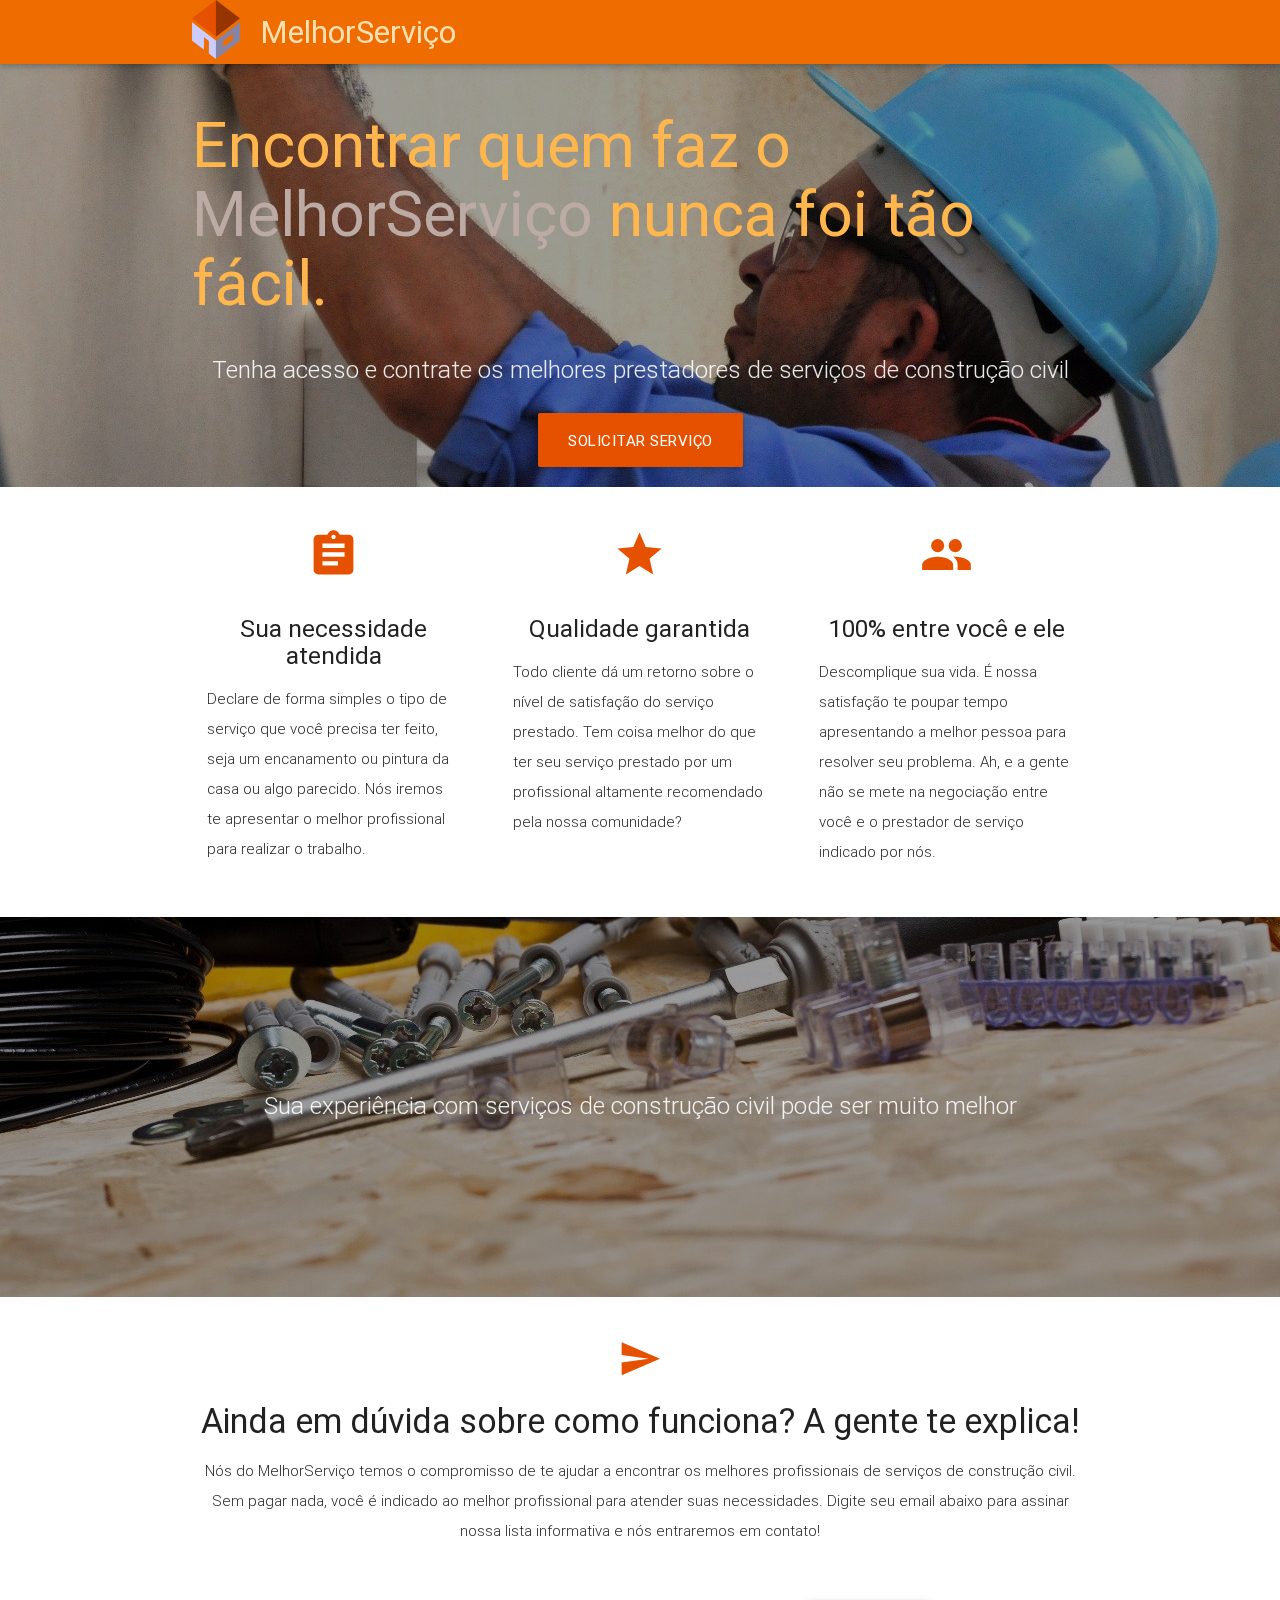
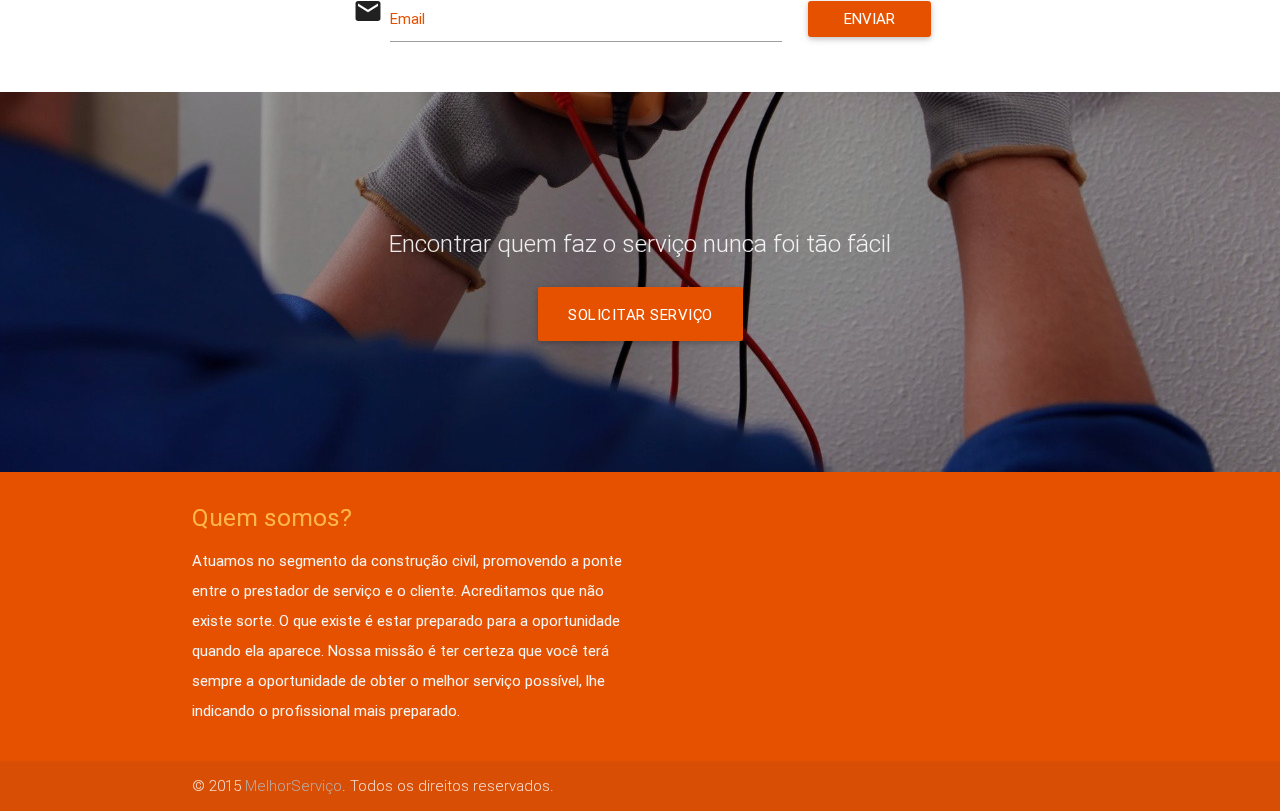
<file: index.html>
<!DOCTYPE html>
<html lang="en">
<head>
  <meta http-equiv="Content-Type" content="text/html; charset=UTF-8"/>
  <meta name="viewport" content="width=device-width, initial-scale=1, maximum-scale=1.0, user-scalable=no"/>
  <title>MelhorServiço</title>
  <link href="https://fonts.googleapis.com/icon?family=Material+Icons" rel="stylesheet">
  <link href="css/materialize.css" type="text/css" rel="stylesheet" media="screen,projection"/>
  <link href="css/style.css" type="text/css" rel="stylesheet" media="screen,projection"/>
  <link rel="shortcut icon" href="/favicon.ico"/>
  <script>
    (function(i,s,o,g,r,a,m){i['GoogleAnalyticsObject']=r;i[r]=i[r]||function(){
    (i[r].q=i[r].q||[]).push(arguments)},i[r].l=1*new Date();a=s.createElement(o),
    m=s.getElementsByTagName(o)[0];a.async=1;a.src=g;m.parentNode.insertBefore(a,m)
    })(window,document,'script','//www.google-analytics.com/analytics.js','ga');

    ga('create', 'UA-70815913-1', 'auto');
    ga('send', 'pageview');

  </script>
</head>
<body>
  <nav class="orange darken-3" role="navigation">
    <div class="nav-wrapper container">
      <img src="logo.png" class="hide-on-small-only">
      <img src="logo_small.png" class="hide-on-med-and-up">
      <a id="logo-container" href="#" class="brand-logo orange-text darken-4 text-lighten-4 hide-on-small-only" style="margin-left: 20px;">MelhorServiço</a>
      <a id="logo-container" href="#" class="brand-logo orange-text darken-4 text-lighten-4 hide-on-med-and-up" style="margin-left: 20px;">MelhorServiço</a>
    </div>
  </nav>
  <div id="index-banner" class="parallax-container">
    <div class="section no-pad-bot">
      <div class="container hide-on-small-only">
        <br><br>
        <h1 class="header left orange-text darken-4 text-lighten-2">Encontrar quem faz o <a class="brown-text text-lighten-3" href="http://melhorservi.co">MelhorServiço</a> nunca foi tão fácil.</h1>
        <div class="row center">
          <h5 class="header col s12 light">Tenha acesso e contrate os melhores prestadores de serviços de construção civil</h5>
        </div>
        <div class="row center">
          <a href="https://guilhermesgb.typeform.com/to/Jb3bpx" class="btn-large waves-effect waves-light orange darken-4">Solicitar serviço</a>
        </div>
        <br><br>
      </div>
      <div class="container hide-on-med-and-up">
        <br><br>
        <h5 class="header left orange-text darken-4 text-lighten-2">Encontrar quem faz o <a class="brown-text text-lighten-3" href="http://melhorservi.co">MelhorServiço</a> nunca foi tão fácil.</h6>
        <div class="row center">
          <h6 class="header col s12 light">Tenha acesso e contrate os melhores prestadores de serviços de construção civil</h6>
        </div>
        <div class="row center">
          <a href="https://guilhermesgb.typeform.com/to/Jb3bpx" class="btn-large waves-effect waves-light orange darken-4">Solicitar serviço</a>
        </div>
        <br><br>
      </div>
    </div>
    <div class="parallax"><img src="background1.jpg" alt="Unsplashed background img 1"></div>
  </div>
  <div class="container">
    <div class="section">
      <div class="row">
        <div class="col s12 m4">
          <div class="icon-block">
            <h2 class="center orange-text text-darken-4"><i class="material-icons">assignment</i></h2>
            <h5 class="center">Sua necessidade atendida</h5>
            <p class="light">Declare de forma simples o tipo de serviço que você precisa ter feito, seja um encanamento ou pintura da casa ou algo parecido. Nós iremos te apresentar o melhor profissional para realizar o trabalho.</p>
          </div>
        </div>
        <div class="col s12 m4">
          <div class="icon-block">
            <h2 class="center orange-text text-darken-4"><i class="material-icons">grade</i></h2>
            <h5 class="center">Qualidade garantida</h5>
            <p class="light">Todo cliente dá um retorno sobre o nível de satisfação do serviço prestado. Tem coisa melhor do que ter seu serviço prestado por um profissional altamente recomendado pela nossa comunidade?</p>
          </div>
        </div>
        <div class="col s12 m4">
          <div class="icon-block">
            <h2 class="center orange-text text-darken-4"><i class="material-icons">group</i></h2>
            <h5 class="center">100% entre você e ele</h5>
            <p class="light">Descomplique sua vida. É nossa satisfação te poupar tempo apresentando a melhor pessoa para resolver seu problema. Ah, e a gente não se mete na negociação entre você e o prestador de serviço indicado por nós.</p>
          </div>
        </div>
      </div>
    </div>
  </div>
  <div class="parallax-container valign-wrapper">
    <div class="section no-pad-bot">
      <div class="container">
        <div class="row center">
          <h5 class="header col s12 light">Sua experiência com serviços de construção civil pode ser muito melhor</h5>
        </div>
      </div>
    </div>
    <div class="parallax"><img src="background2.jpg" alt="Unsplashed background img 2"></div>
  </div>
  <div class="container">
    <div class="section">
      <div class="row">
        <div class="col s12 center">
          <h3><i class="mdi-content-send orange-text text-darken-4"></i></h3>
          <h4>Ainda em dúvida sobre como funciona? A gente te explica!</h4>
          <p class="valign light">Nós do MelhorServiço temos o compromisso de te ajudar a encontrar os melhores profissionais de serviços de construção civil. Sem pagar nada, você é indicado ao melhor profissional para atender suas necessidades. Digite seu email abaixo para assinar nossa lista informativa e nós entraremos em contato!</p>
        </div>
      </div>
      <div id="mc_embed_signup">
        <form action="//github.us8.list-manage.com/subscribe/post?u=354bf156c4c1c97f95f407c2e&amp;id=1178fbc472" method="post" id="mc-embedded-subscribe-form" name="mc-embedded-subscribe-form" class="validate" target="_blank" novalidate>
          <div id="mc_embed_signup_scroll" class="row center valign-wrapper">
            <div class="col s2"><br></div>
            <div class="mc-field-group input-field col s6">
              <i class="material-icons prefix">email</i>
              <input type="email" value="" name="EMAIL" class="required email validate" id="mce-EMAIL">
              <label for="mce-EMAIL email">Email</label>
              <div id="mce-responses" class="clear">
                <div class="response" id="mce-error-response" style="display:none"></div>
                <div class="response" id="mce-success-response" style="display:none"></div>
              </div>
              <div style="position: absolute; left: -5000px;" aria-hidden="true">
                <input type="text" name="b_354bf156c4c1c97f95f407c2e_1178fbc472" tabindex="-1" value="">
              </div>
            </div>
            <div class="col s2"><input type="submit" value="Enviar" name="subscribe" id="mc-embedded-subscribe" class="btn waves-effect waves-light orange darken-4"></div>
            <div class="col s2"><br></div>
          </div>
        </form>
      </div>
    </div>
  </div>
  <div class="parallax-container valign-wrapper">
    <div class="section no-pad-bot">
      <div class="container">
        <div class="row center">
          <h5 class="header col s12 light">Encontrar quem faz o serviço nunca foi tão fácil</h5>
        </div>
        <div class="row center">
          <a href="https://guilhermesgb.typeform.com/to/Jb3bpx" class="btn-large waves-effect waves-light orange darken-4">Solicitar serviço</a>
        </div>
        <br><br>
      </div>
    </div>
    <div class="parallax"><img src="background3.jpg" alt="Unsplashed background img 3"></div>
  </div>
  <footer class="page-footer orange darken-4">
    <div class="container">
      <div class="row">
        <div class="col l6 s12">
          <h5 class="orange-text text-lighten-2">Quem somos?</h5>
          <p class="grey-text text-lighten-4">Atuamos no segmento da construção civil, promovendo a ponte entre o prestador de serviço e o cliente. Acreditamos que não existe sorte. O que existe é estar preparado para a oportunidade quando ela aparece. Nossa missão é ter certeza que você terá sempre a oportunidade de obter o melhor serviço possível, lhe indicando o profissional mais preparado.</p>
        </div>
      </div>
    </div>
    <div class="footer-copyright">
      <div class="container">
      © 2015 <a class="brown-text text-lighten-3" href="http://melhorservi.co">MelhorServiço</a>. Todos os direitos reservados.
      </div>
    </div>
  </footer>
  <script src="https://code.jquery.com/jquery-2.1.1.min.js"></script>
  <script src="js/materialize.js"></script>
  <script src="js/init.js"></script>
  </body>
</html>
</file>
<file: css/style.css>
/* Custom Stylesheet */
/**
 * Use this file to override Materialize files so you can update
 * the core Materialize files in the future
 *
 * Made By MaterializeCSS.com
 */

nav ul a,
nav .brand-logo {
  color: #444;
}

p {
  line-height: 2rem;
}

.button-collapse {
  color: #26a69a;
}

.parallax-container {
  min-height: 380px;
  line-height: 0;
  height: auto;
  color: rgba(255,255,255,.9);
}
  .parallax-container .section {
    width: 100%;
  }

@media only screen and (max-width : 992px) {
  .parallax-container .section {
    position: absolute;
    top: 40%;
  }
  #index-banner .section {
    top: 10%;
  }
}

@media only screen and (max-width : 600px) {
  #index-banner .section {
    top: 0;
  }
}

.icon-block {
  padding: 0 15px;
}
.icon-block .material-icons {
  font-size: inherit;
}

footer.page-footer {
  margin: 0;
}

/* label color */
 .input-field label {
   color: #e65100;
 }
 /* label focus color */
 .input-field input[type=text]:focus + label {
   color: #e65100;
 }
 /* label underline focus color */
 .input-field input[type=text]:focus {
   border-bottom: 1px solid #e65100;
   box-shadow: 0 1px 0 0 #e65100;
 }
 /* valid color */
 .input-field input[type=text].valid {
   border-bottom: 1px solid #ffe0b2;
   box-shadow: 0 1px 0 0 #ffe0b2;
 }
 /* invalid color */
 .input-field input[type=text].invalid {
   border-bottom: 1px solid #d50000;
   box-shadow: 0 1px 0 0 #d50000;
 }
 /* icon prefix focus color */
 .input-field .prefix.active {
   color: #e65100;
 }
</file>
